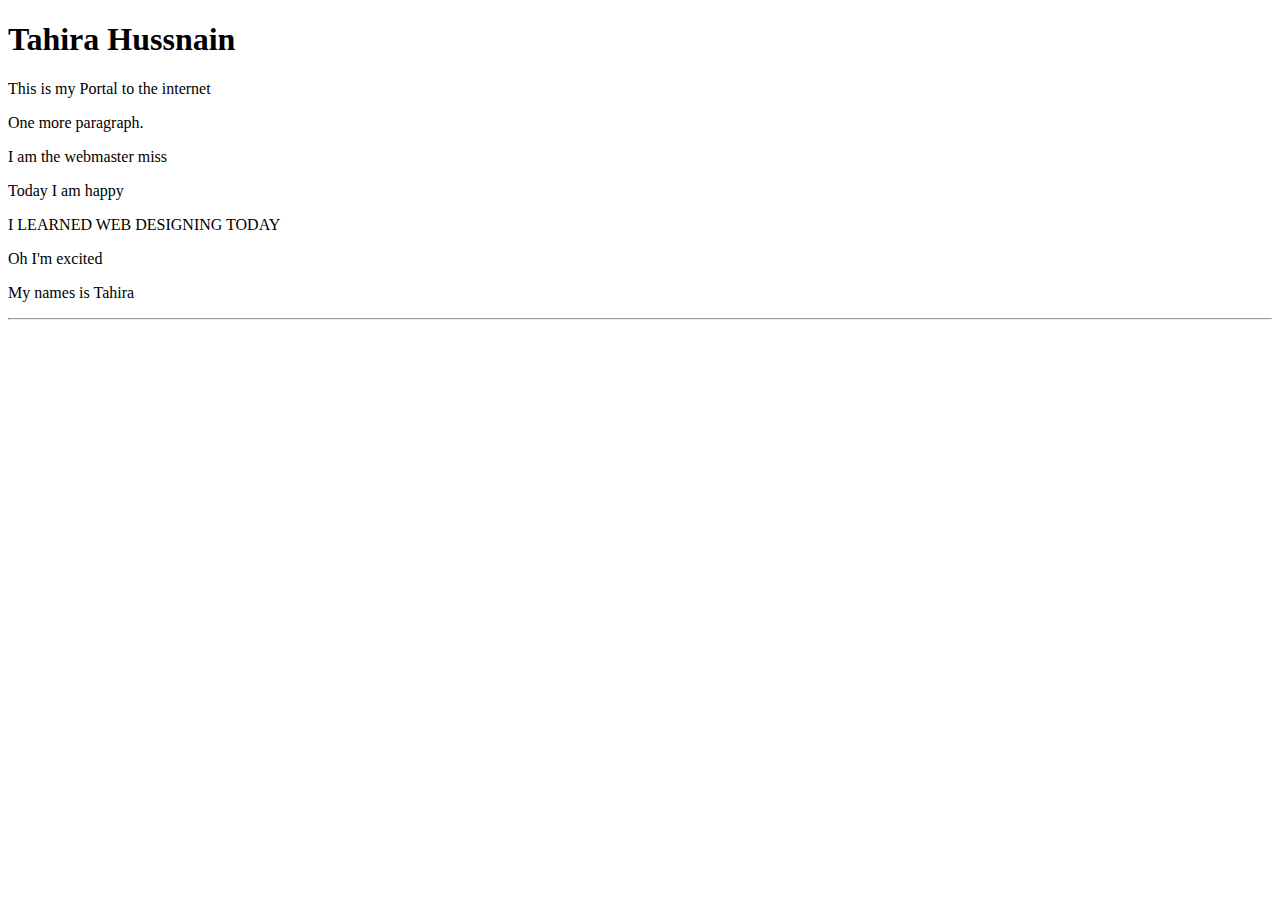
<file: demo/index.html>
<!DOCTYPE html>
<html lang="en">
<head>
    <meta charset="UTF-8">
    <meta name="viewport" content="width=device-width, initial-scale=1.0">
    <title>My first web page</title>
</head>
<body>
    <h1>Tahira Hussnain</h1>
    <p>This is my Portal to the internet</p>
    <p>One more paragraph.</p>
    <p>I am the webmaster miss</p>
    <p>Today I am happy</p>
    <p>I LEARNED WEB DESIGNING TODAY</p>
    <p>Oh I'm excited</p>
    <p>My names is Tahira</p>
    <hr>
</body>
</html>
</file>
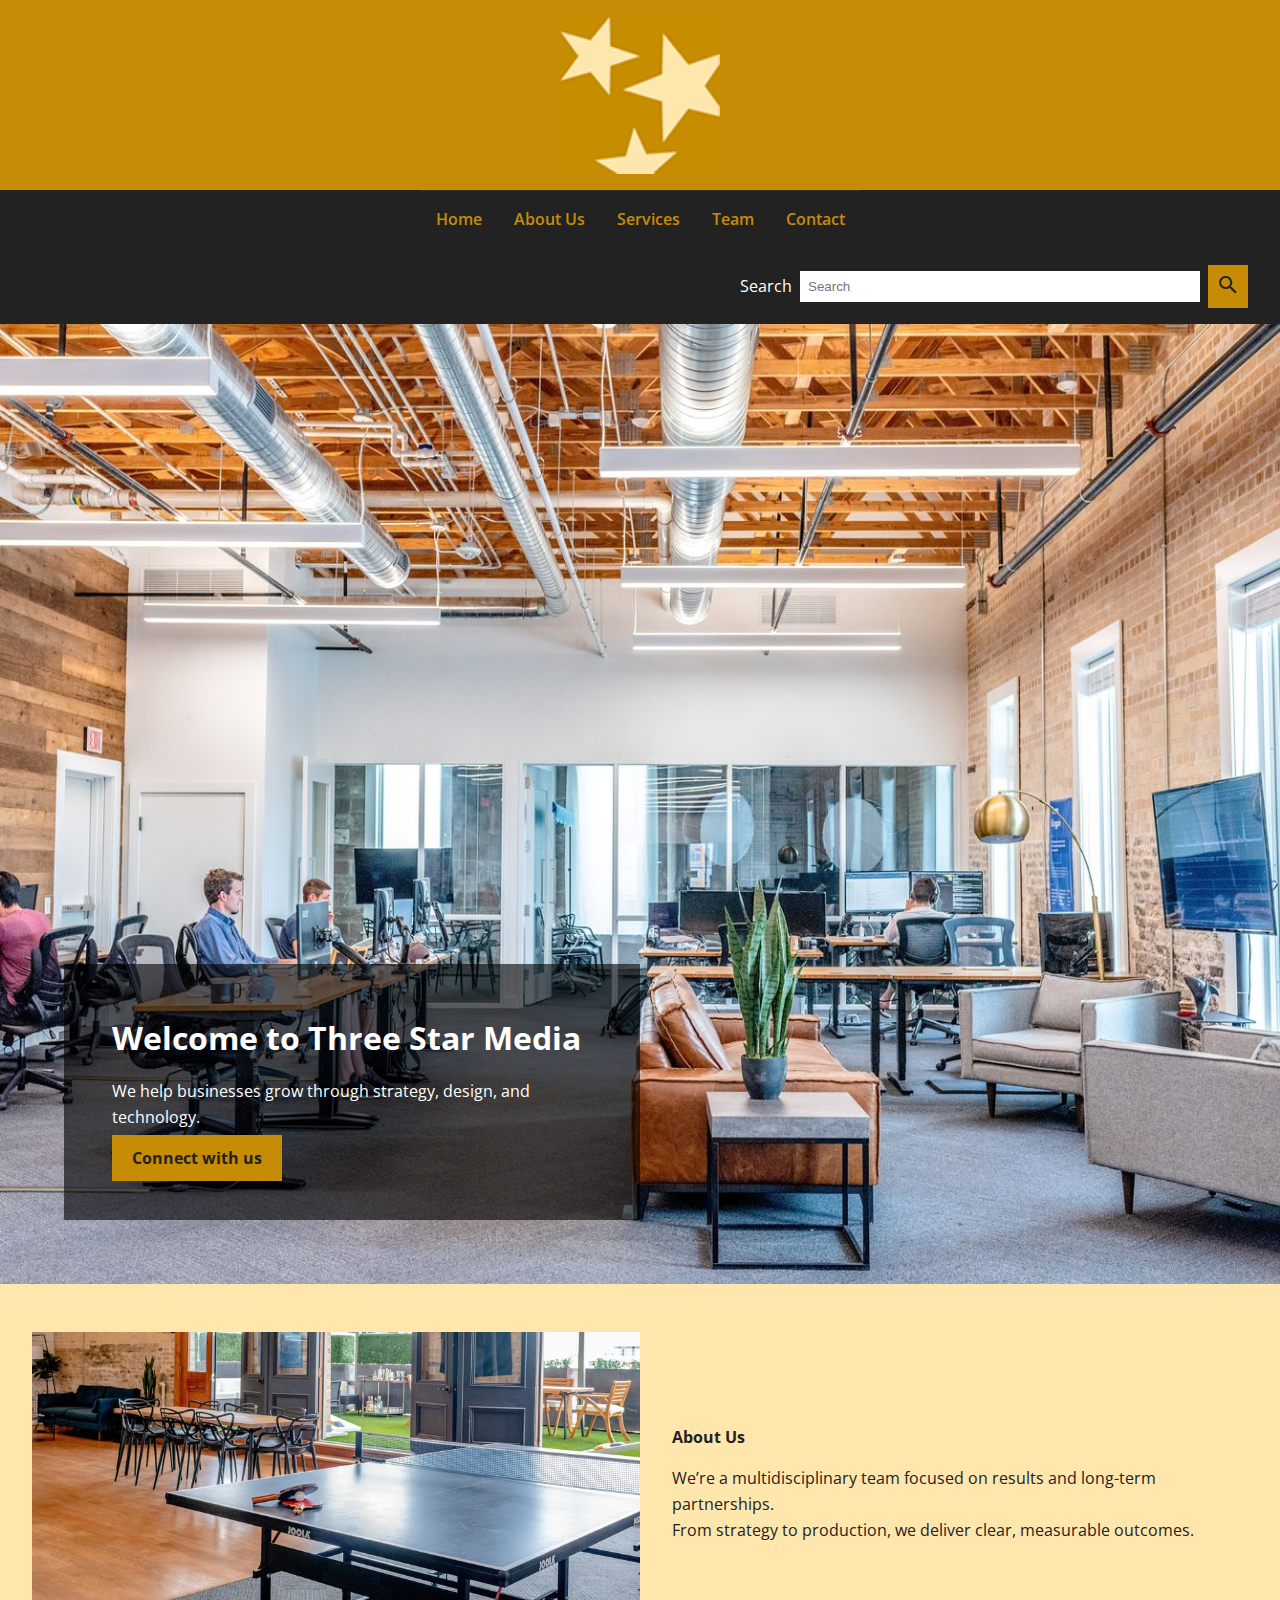
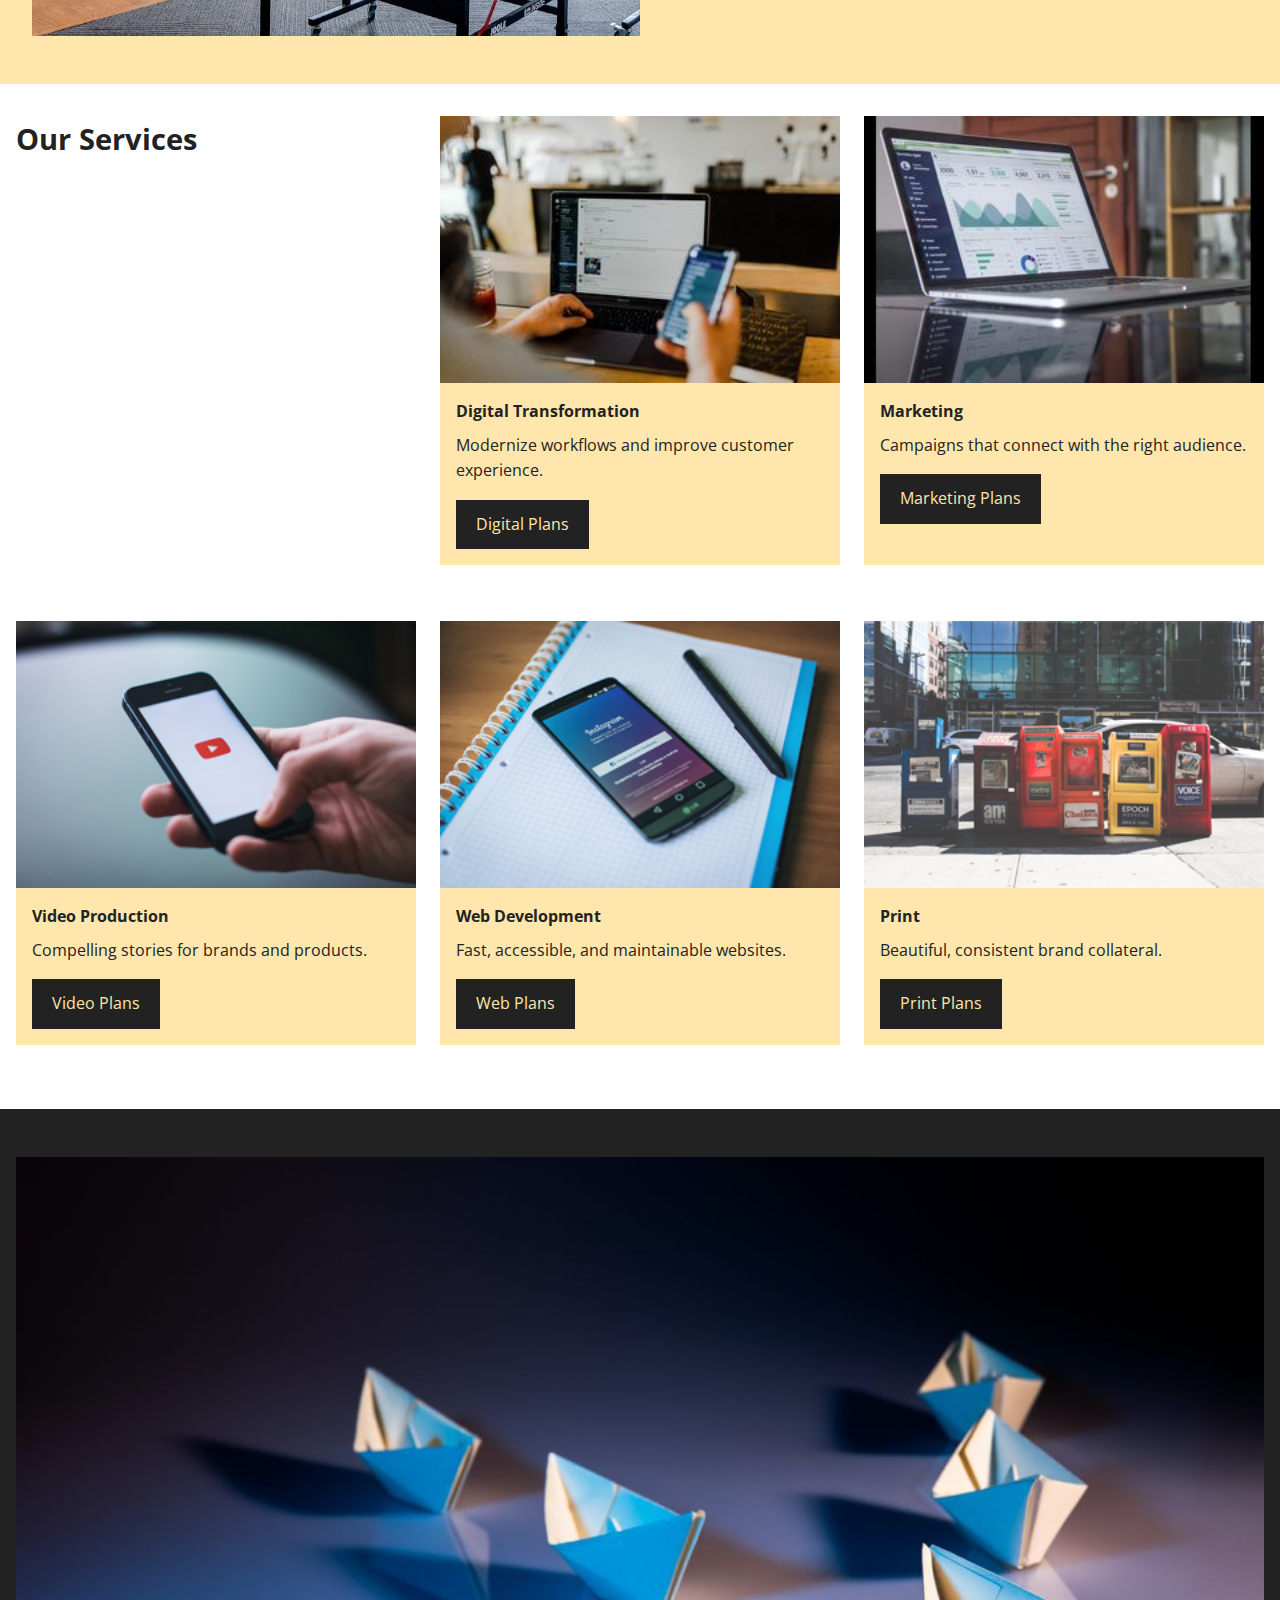
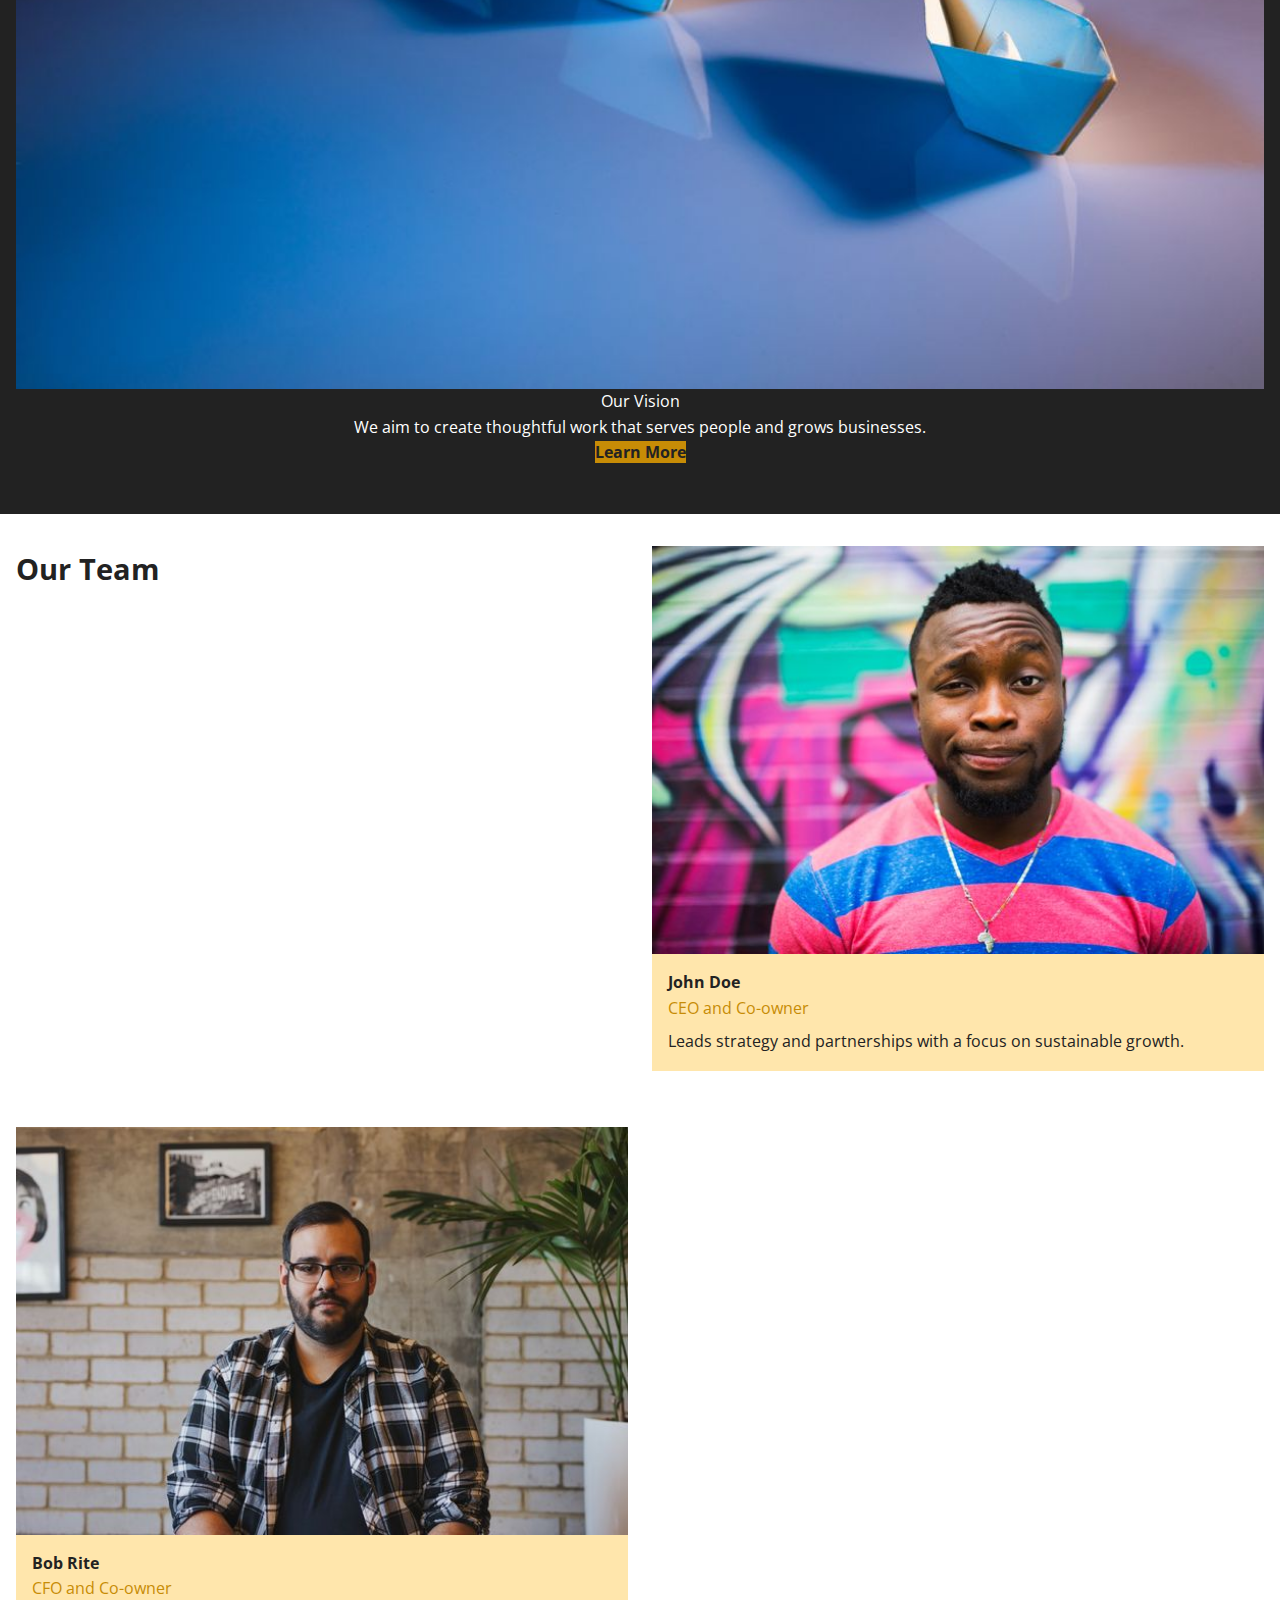
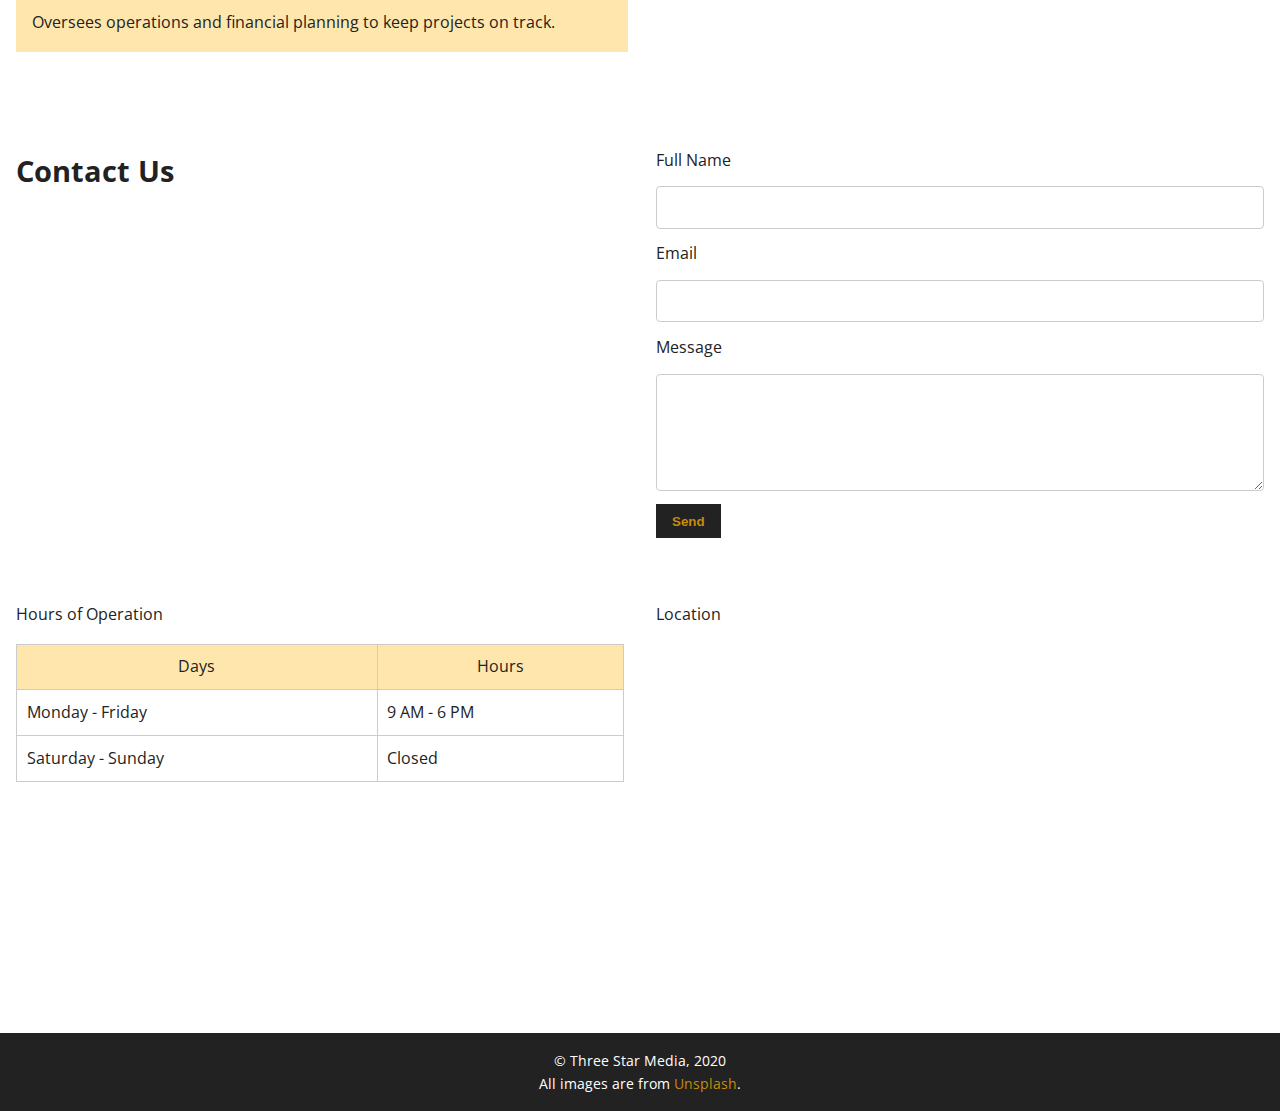
<file: final-project/index.html>
<!DOCTYPE html>
<html lang="en">
<head>
  <meta charset="UTF-8">
  <meta name="viewport" content="width=device-width, initial-scale=1.0">
  <title>Three Star Media</title>
  <link rel="stylesheet" href="css/main.css">
  <!-- Google Fonts & Icons -->
  <link href="https://fonts.googleapis.com/css2?family=Open+Sans:wght@400;700&display=swap" rel="stylesheet">
  <link href="https://fonts.googleapis.com/icon?family=Material+Icons" rel="stylesheet">
</head>
<body>
  <header class="site-header">
    <div class="header-top">
      <img src="images/logo.png" alt="Three Star Media logo" class="top-banner">
    </div>

    <nav class="main-nav" aria-label="Primary">
      <ul class="nav-list">
        <li class="nav-item"><a href="#home" class="nav-link">Home</a></li>
        <li class="nav-item"><a href="#about" class="nav-link">About Us</a></li>
        <li class="nav-item"><a href="#services" class="nav-link">Services</a></li>
        <li class="nav-item"><a href="#team" class="nav-link">Team</a></li>
        <li class="nav-item"><a href="#contact" class="nav-link">Contact</a></li>
      </ul>
    </nav>

    <!-- Search -->
    <form class="search-bar" role="search" aria-label="Site search">
      <label for="search" class="visually-hidden">Search</label>
      <input type="search" id="search" name="q" placeholder="Search" class="search-input">
      <button type="submit" class="search-button" aria-label="Search">
        <span class="material-icons" aria-hidden="true">search</span>
      </button>
    </form>

    <div id="home" class="hero">
      <div class="hero-content">
        <h1>Welcome to Three Star Media</h1>
        <p>We help businesses grow through strategy, design, and technology.</p>
        <a href="#contact" class="btn">Connect with us</a>
      </div>
      <img src="images/main-banner.jpg" alt="Creative studio workspace" class="hero-image">
    </div>
  </header>

  <main id="main-content">
    <section id="about" class="about">
      <img src="images/about-us.jpg" alt="Our office team collaborating">
      <div class="about-content">
        <h2>About Us</h2>
        <p>We’re a multidisciplinary team focused on results and long-term partnerships.</p>
        <p>From strategy to production, we deliver clear, measurable outcomes.</p>
      </div>
    </section>

    <section id="services" class="services">
      <h2>Our Services</h2>

      <article class="service">
        <img src="images/digital.jpg" alt="Abstract digital interface">
        <div class="service-content">
          <h3>Digital Transformation</h3>
          <p>Modernize workflows and improve customer experience.</p>
          <a href="#" class="btn">Digital Plans</a>
        </div>
      </article>

      <article class="service">
        <img src="images/marketing.jpg" alt="Marketing analytics dashboard">
        <div class="service-content">
          <h3>Marketing</h3>
          <p>Campaigns that connect with the right audience.</p>
          <a href="#" class="btn">Marketing Plans</a>
        </div>
      </article>

      <article class="service">
        <img src="images/video.jpg" alt="Video production set">
        <div class="service-content">
          <h3>Video Production</h3>
          <p>Compelling stories for brands and products.</p>
          <a href="#" class="btn">Video Plans</a>
        </div>
      </article>

      <article class="service">
        <img src="images/web.jpg" alt="Web development code on screen">
        <div class="service-content">
          <h3>Web Development</h3>
          <p>Fast, accessible, and maintainable websites.</p>
          <a href="#" class="btn">Web Plans</a>
        </div>
      </article>

      <article class="service">
        <img src="images/print.jpg" alt="Printed materials on table">
        <div class="service-content">
          <h3>Print</h3>
          <p>Beautiful, consistent brand collateral.</p>
          <a href="#" class="btn">Print Plans</a>
        </div>
      </article>
    </section>

    <section class="vision">
      <div class="vision-content">
        <img src="images/vision.jpg" alt="Vision icon">
        <h2>Our Vision</h2>
        <p>We aim to create thoughtful work that serves people and grows businesses.</p>
        <a href="#" class="btn dark">Learn More</a>
      </div>
    </section>

    <section id="team" class="team">
      <h2>Our Team</h2>

      <article class="team-member">
        <img src="images/john.jpg" alt="Portrait of John Doe">
        <div class="team-info">
          <h3>John Doe</h3>
          <h4>CEO and Co-owner</h4>
          <p>Leads strategy and partnerships with a focus on sustainable growth.</p>
        </div>
      </article>

      <article class="team-member">
        <img src="images/bob.jpg" alt="Portrait of Bob Rite">
        <div class="team-info">
          <h3>Bob Rite</h3>
          <h4>CFO and Co-owner</h4>
          <p>Oversees operations and financial planning to keep projects on track.</p>
        </div>
      </article>
    </section>

    <section id="contact" class="contact">
      <h2>Contact Us</h2>

      <form class="contact-form" action="#" method="post">
        <label for="name">Full Name</label>
        <input type="text" id="name" name="name" autocomplete="name" required>

        <label for="email">Email</label>
        <input type="email" id="email" name="email" autocomplete="email" required>

        <label for="message">Message</label>
        <textarea id="message" name="message" rows="6" required></textarea>

        <button type="submit" class="btn">Send</button>
      </form>

      <div class="hours">
        <h3>Hours of Operation</h3>
        <table>
          <thead>
            <tr><th scope="col">Days</th><th scope="col">Hours</th></tr>
          </thead>
          <tbody>
            <tr><td>Monday - Friday</td><td>9 AM - 6 PM</td></tr>
            <tr><td>Saturday - Sunday</td><td>Closed</td></tr>
          </tbody>
        </table>
      </div>

      <div class="map">
        <h3>Location</h3>
        <iframe
          title="Map of Algonquin College, Ottawa"
          src="https://www.google.com/maps?q=Algonquin+College,+Ottawa&output=embed"
          loading="lazy"
          referrerpolicy="no-referrer-when-downgrade"
          width="600"
          height="450"
          style="border:0;"
          allowfullscreen>
        </iframe>
      </div>
    </section>
  </main>

  <footer class="site-footer">
    <p>&copy; Three Star Media, 2020</p>
    <p>All images are from <a href="https://unsplash.com/">Unsplash</a>.</p>
  </footer>
</body>
</html>
</file>
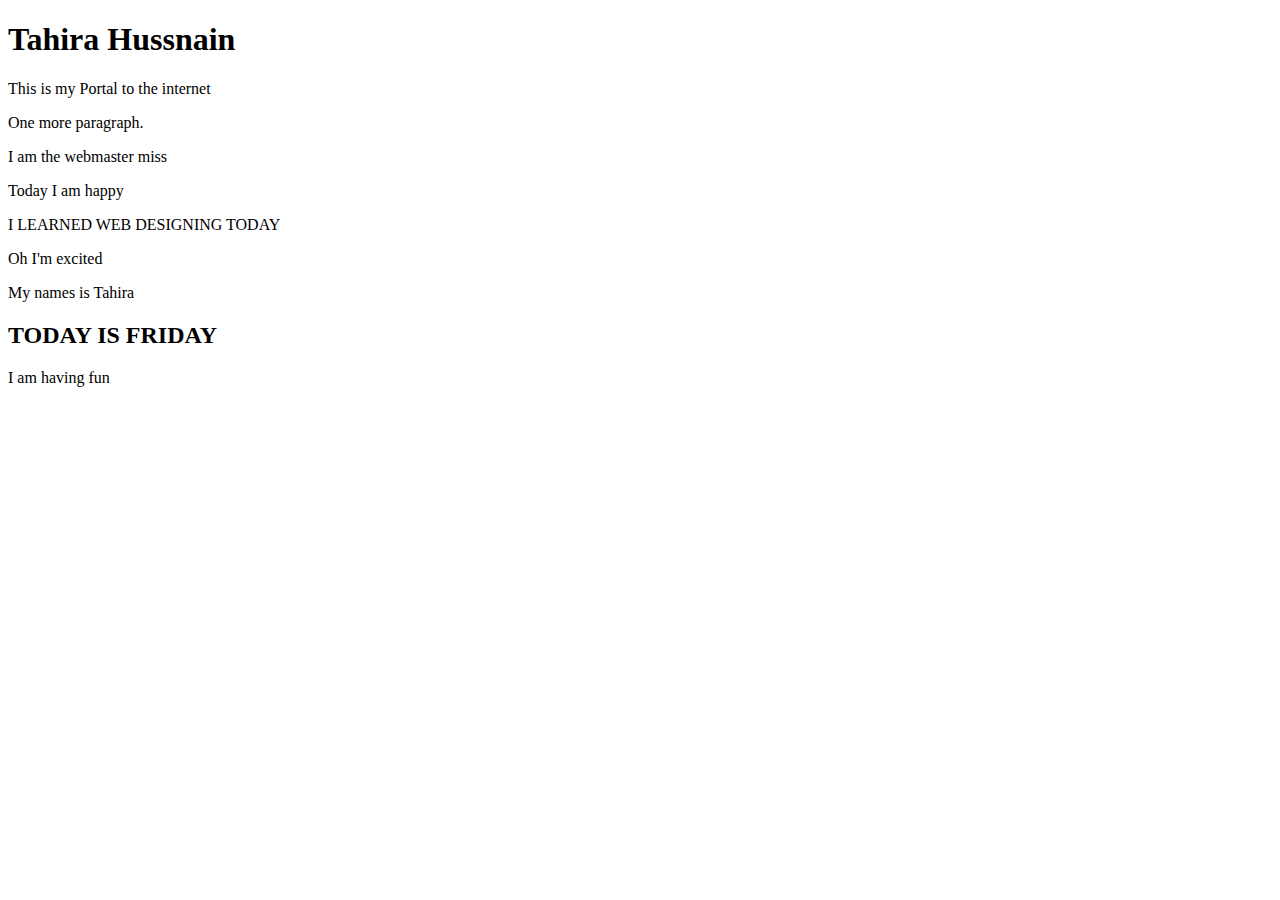
<file: stahira26.github.io/index.html>
<!DOCTYPE html>
<html lang="en">
<head>
    <meta charset="UTF-8">
    <meta name="viewport" content="width=device-width, initial-scale=1.0">
    <title>My first web page</title>
</head>
<body>
    <h1>Tahira Hussnain</h1>
    <p>This is my Portal to the internet</p>
    <p>One more paragraph.</p>
    <p>I am the webmaster miss</p>
    <p>Today I am happy</p>
    <p>I LEARNED WEB DESIGNING TODAY</p>
    <p>Oh I'm excited</p>
    <p>My names is Tahira</p>
    <h2>TODAY IS FRIDAY</h2>
    <p>I am having fun</p>
    
</head>
</body>
</html>
</file>
<file: final-project/css/main.css>
/* http://meyerweb.com/eric/tools/css/reset/ 
   v2.0 | 20110126
   License: none (public domain)
*/

html, body, div, span, applet, object, iframe,
h1, h2, h3, h4, h5, h6, p, blockquote, pre,
a, abbr, acronym, address, big, cite, code,
del, dfn, em, img, ins, kbd, q, s, samp,
small, strike, strong, sub, sup, tt, var,
b, u, i, center,
dl, dt, dd, ol, ul, li,
fieldset, form, label, legend,
table, caption, tbody, tfoot, thead, tr, th, td,
article, aside, canvas, details, embed, 
figure, figcaption, footer, header, hgroup, 
menu, nav, output, ruby, section, summary,
time, mark, audio, video {
	margin: 0;
	padding: 0;
	border: 0;
	font-size: 100%;
	font: inherit;
	vertical-align: baseline;
}
/* HTML5 display-role reset for older browsers */
article, aside, details, figcaption, figure, 
footer, header, hgroup, menu, nav, section {
	display: block;
}
body {
	line-height: 1;
}
ol, ul {
	list-style: none;
}
blockquote, q {
	quotes: none;
}
blockquote:before, blockquote:after,
q:before, q:after {
	content: '';
	content: none;
}
table {
	border-collapse: collapse;
	border-spacing: 0;
}

/* -----------------------------
   GLOBAL RESET & BASICS
----------------------------- */
* {
  margin: 0;
  padding: 0;
  box-sizing: border-box;
}

body {
  font-family: 'Open Sans', sans-serif;
  background-color: #fff;
  color: #222;
  line-height: 1.6;
}

img {
  width: 100%;
  height: auto;
  display: block;
}

a {
  text-decoration: none;
}

.container {
  max-width: 1200px;
  margin: 0 auto;
}

/* -----------------------------
   COLORS
   gold: #c78c06
   light-gold: #ffe6ac
   dark: #222
----------------------------- */

/* -----------------------------
   HEADER
----------------------------- */
.site-header {
  background-color: #222;
  color: #fff;
}

.header-top {
  background-color: #c78c06;
  padding: 1rem;
  text-align: center;
}

.header-top img {
  width: 160px;
  margin: 0 auto;
}

/* Navigation */
.main-nav {
  background-color: #222;
}

.nav-list {
  list-style: none;
  display: flex;
  flex-direction: column;
  text-align: center;
}

.nav-item {
  border-top: 1px solid #333;
}

.nav-link {
  display: block;
  padding: 1rem;
  color: #c78c06;
  font-weight: 600;
}

.nav-link:hover,
.nav-link:focus {
  background-color: #333;
  color: #ffe6ac;
}

/* Search bar */
.search-bar {
  display: flex;
  align-items: center;
  justify-content: center;
  background-color: #222;
  padding: 1rem;
  gap: 0.5rem;
}

.search-input {
  width: 100%;
  max-width: 400px;
  padding: 0.5rem;
  border: none;
  border-radius: 0;
}

.search-button {
  background-color: #c78c06;
  border: none;
  padding: 0.5rem;
  cursor: pointer;
}

.search-button .material-icons {
  color: #222;
}

/* -----------------------------
   HERO SECTION
----------------------------- */
.hero {
  position: relative;
}

.hero-image {
  width: 100%;
  height: auto;
}

.hero-content {
  position: absolute;
  bottom: 2rem;
  left: 1rem;
  right: 1rem;
  background: rgba(0, 0, 0, 0.6);
  color: #fff;
  padding: 2rem 1.5rem;
}

.hero h1 {
  font-size: 2rem;
  font-weight: 700;
}

.hero p {
  margin: 1rem 0;
}

.hero .btn {
  background-color: #c78c06;
  color: #222;
  font-weight: 700;
  padding: 0.75rem 1.25rem;
  border: none;
}

/* -----------------------------
   ABOUT SECTION
----------------------------- */
.about {
  background-color: #ffe6ac;
  padding: 2rem 1rem;
}

.about h2 {
  margin-bottom: 1rem;
  font-weight: 700;
}

/* -----------------------------
   SERVICES SECTION
----------------------------- */
.services {
  padding: 2rem 1rem;
}

.services h2 {
  font-size: 1.8rem;
  font-weight: 700;
  margin-bottom: 1rem;
}

.service {
  margin-bottom: 2rem;
  background-color: #ffe6ac;
}

.service-content {
  padding: 1rem;
}

.service-content h3 {
  margin-bottom: 0.5rem;
  font-weight: 700;
}

.service-content p {
  margin-bottom: 1rem;
}

.service-content .btn {
  background-color: #222;
  color: #ffe6ac;
  padding: 0.75rem 1.25rem;
  display: inline-flex;
  align-items: center;
  gap: 0.3rem;
}

/* -----------------------------
   VISION SECTION
----------------------------- */
.vision {
  background-color: #222;
  color: #fff;
  text-align: center;
  padding: 3rem 1rem;
}

.vision .btn.dark {
  background-color: #c78c06;
  color: #222;
  font-weight: 700;
}

/* -----------------------------
   TEAM SECTION
----------------------------- */
.team {
  padding: 2rem 1rem;
}

.team h2 {
  font-size: 1.8rem;
  font-weight: 700;
  margin-bottom: 1rem;
}

.team-member {
  background-color: #ffe6ac;
  margin-bottom: 2rem;
}

.team-info {
  padding: 1rem;
}

.team-info h3 {
  color: #222;
  font-weight: 700;
}

.team-info h4 {
  color: #c78c06;
  margin-bottom: 0.5rem;
}

/* -----------------------------
   CONTACT SECTION
----------------------------- */
.contact {
  padding: 2rem 1rem;
}

.contact h2 {
  font-size: 1.8rem;
  font-weight: 700;
  margin-bottom: 1rem;
}

.contact-form {
  display: flex;
  flex-direction: column;
  gap: 0.8rem;
  margin-bottom: 2rem;
}

.contact-form input,
.contact-form textarea {
  padding: 0.8rem;
  border: 1px solid #ccc;
  border-radius: 4px;
}

.contact-form button {
  width: fit-content;
  background-color: #222;
  color: #c78c06;
  padding: 0.6rem 1rem;
  border: none;
  font-weight: 600;
  cursor: pointer;
}

/* Hours of operation */
.hours table {
  width: 100%;
  border-collapse: collapse;
  margin-top: 1rem;
}

.hours th,
.hours td {
  border: 1px solid #ccc;
  padding: 0.6rem;
}

.hours th {
  background-color: #ffe6ac;
}

.map iframe {
  width: 100%;
  border: 0;
  margin-top: 1rem;
}

/* -----------------------------
   FOOTER
----------------------------- */
.site-footer {
  background-color: #222;
  color: #fff;
  text-align: center;
  padding: 1rem;
  font-size: 0.9rem;
}

.site-footer a {
  color: #c78c06;
}

/* -----------------------------
   MEDIA QUERY: DESKTOP (760px+)
----------------------------- */
@media screen and (min-width: 760px) {
  .nav-list {
    flex-direction: row;
    justify-content: center;
  }

  .search-bar {
    justify-content: flex-end;
    padding-right: 2rem;
  }

  .hero-content {
    width: 45%;
    left: 5%;
    bottom: 4rem;
    padding: 3rem;
  }

  .about {
    display: flex;
    align-items: center;
    gap: 2rem;
    padding: 3rem 2rem;
  }

  .about img {
    width: 50%;
  }

  .about-content {
    width: 50%;
  }

  .services {
    display: grid;
    grid-template-columns: repeat(3, 1fr);
    gap: 1.5rem;
  }

  .team {
    display: grid;
    grid-template-columns: 1fr 1fr;
    gap: 1.5rem;
  }

  .contact {
    display: grid;
    grid-template-columns: 1fr 1fr;
    gap: 2rem;
  }

  .map iframe {
    height: 350px;
  }
}
</file>
